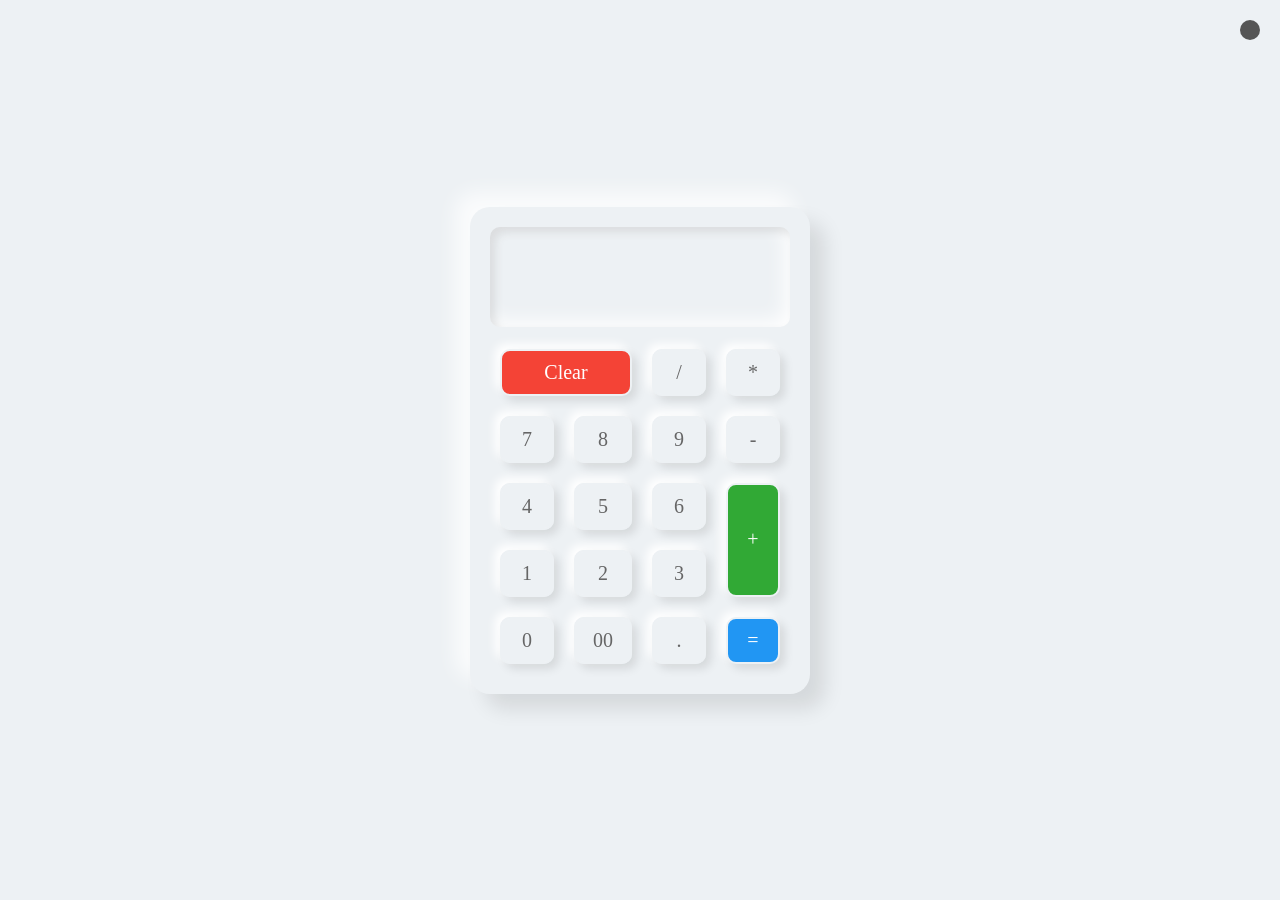
<file: calculator-main/index.html>
<!DOCTYPE html>
<html lang="en">
<head>
    <meta charset="UTF-8">
    <meta name="viewport" content="width=device-width, initial-scale=1.0">
    <title>Calculator</title>
    <link rel="stylesheet" href="./style.css">
</head>
<body>
    <div class="toggleBtn"></div>
    <div class="calculator">
        <div class="buttons">
            <h2 id="title"></h2>
            <span id="clear">Clear</span>
            <span>/</span>
            <span>*</span>
            <span>7</span>
            <span>8</span>
            <span>9</span>
            <span>-</span>
            <span>4</span>
            <span>5</span>
            <span>6</span>
            <span id="plus">+</span>
            <span>1</span>
            <span>2</span>
            <span>3</span>
            <span>0</span>
            <span>00</span>
            <span>.</span>
            <span id="equal">=</span>
        </div>
    </div>




    <script src="./main.js"></script>
</body>
</html>
</file>
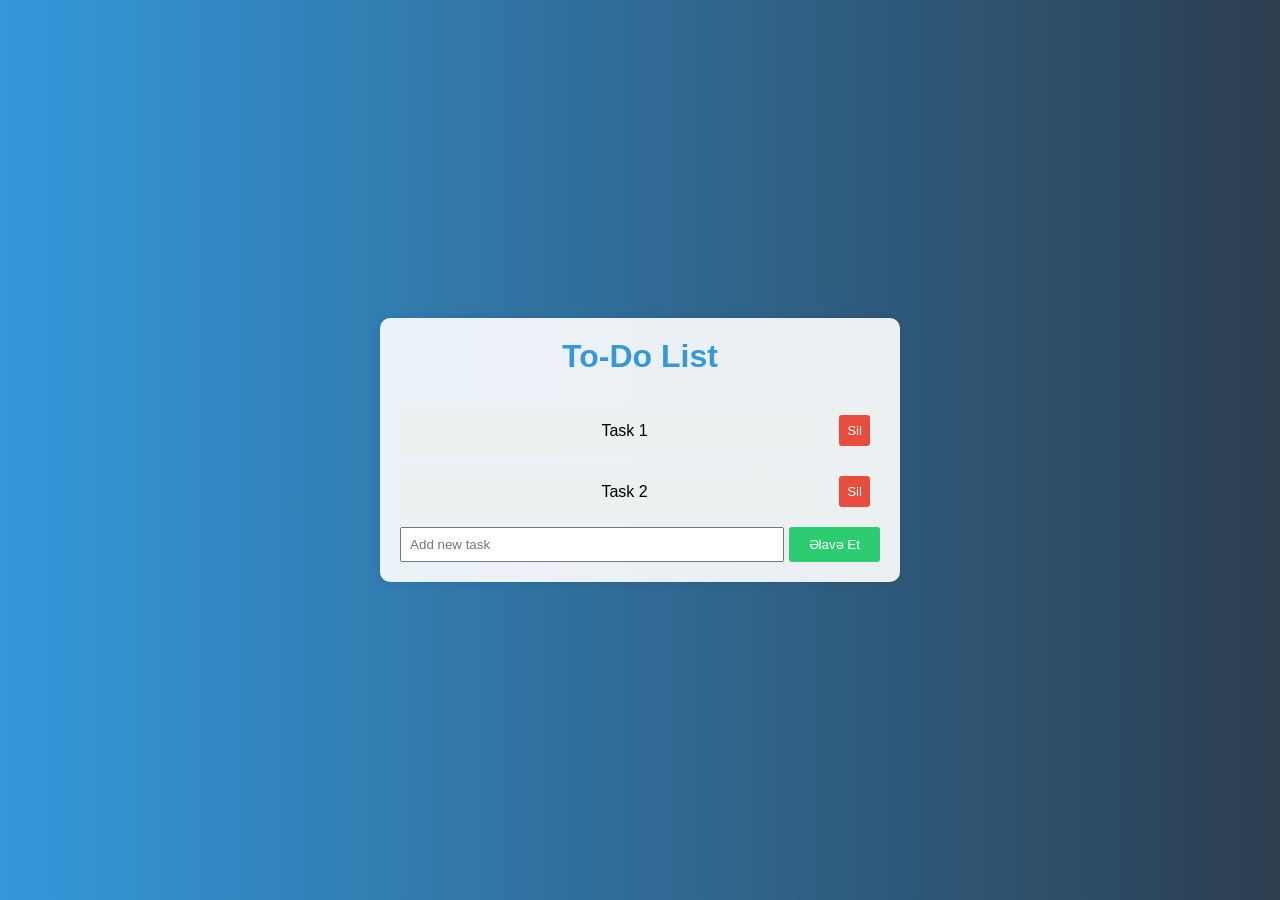
<file: To--Do-list-main/index.html>
<!DOCTYPE html>
<html lang="en">

<head>
    <meta charset="UTF-8">
    <meta name="viewport" content="width=device-width, initial-scale=1.0">
    <title>To-Do List</title>
    <link rel="stylesheet" href="./style.css">
</head>

<body>
    <div class="todo-container">
        <h1>To-Do List</h1>
        <ul id="todo-list">
            <li><span>Task 1</span><button class="delete-btn">Sil</button></li>
            <li><span>Task 2</span><button class="delete-btn">Sil</button></li>
        </ul>
        <input type="text" id="task-input" placeholder="Add new task">
        <button id="add-btn">Əlavə Et</button>
    </div>



    <script src="./main.js"></script>
</body>

</html>
</file>
<file: calculator-main/style.css>
* {
  padding: 0;
  margin: 0;
  box-sizing: border-box;
  text-decoration: none;
  list-style: none;
}
body {
  display: flex;
  justify-content: center;
  align-items: center;
  min-height: 100vh;
  background: #edf1f4;
}
.calculator {
  position: relative;
  width: 340px;
  padding: 20px;
  border-radius: 20px;
  box-shadow: 15px 15px 20px rgba(0, 0, 0, 0.1), -15px -15px 20px #fffb;
}
.black .calculator{
    background: #33393e;
    box-shadow: 15px 15px 20px rgba(0, 0, 0, 0.25), -15px -15px 20px rgba(255, 255, 255, 0.1);
}
.calculator .buttons {
  display: grid;
  position: relative;
}
.calculator .buttons #title {
  position: relative;
  grid-column: span 4;
  user-select: none;
  overflow: none;
  width: 100%;
  text-align: end;
  color: #5166d6;
  height: 100px;
  line-height: 100px;
  box-shadow: inset 5px 5px 10px rgba(0, 0, 0, 0.1), inset -5px -5px 20px #fff;
  border-radius: 10px;
  margin-bottom: 12px;
  padding: 0 20px;
  font-size: 30px;
  font-weight: 500;
}
.black .calculator .buttons #title{
    color: #fff;
}
.calculator .buttons span {
  position: relative;
  padding: 10px;
  box-shadow: 5px 5px 10px rgba(0, 0, 0, 0.1), -5px -5px 20px #fff;
  margin: 10px;
  cursor: pointer;
  user-select: none;
  min-width: 40px;
  display: flex;
  justify-content: center;
  align-items: center;
  font-size: 20px;
  color: #666;
  border: 2px solid #edf1f4;
  box-shadow: 5px 5px 10px rgba(0, 0, 0, 0.1), -5px -5px 10px #fff;
  border-radius: 10px;
}
.black .calculator .buttons span{
    color: #fff;
}
.calculator .buttons span:active {
  box-shadow: inset 5px 5px 10px rgba(0, 0, 0, 0.1), inset -5px -5px 10px #fff;
  color: #f44336;
}
.calculator .buttons span#clear {
  grid-column: span 2;
  background: #f44336;
  color: #fff;
  border: 2px solid #edf1f4;
}
.calculator .buttons span#plus {
  grid-row: span 2;
  background: #31a935;
  color: #fff;
  border: 2px solid #edf1f4;
}
.calculator .buttons span#equal {
  grid-row: span 2;
  background: #2196f3;
  color: #fff;
  border: 2px solid #edf1f4;
}
.calculator .buttons span#clear:active,
.calculator .buttons span#plus:active,
.calculator .buttons span#equal:active {
  box-shadow: 5px 5px 10px rgba(0, 0, 0, 0.1), -5px -5px 10px #fff,
    inset 5px 5px 10px rgba(0, 0, 0, 0.1);
}
.toggleBtn {
  position: fixed;
  top: 20px;
  right: 20px;
  width: 20px;
  height: 20px;
  background: #555;
  border-radius: 20px;
}
.black{
    background: #282c2f;
}
</file>
<file: To--Do-list-main/style.css>
* {
  margin: 0;
  padding: 0;
  list-style: none;
  text-decoration: none;
}
body {
  font-family: "Arial", sans-serif;
  display: flex;
  align-items: center;
  justify-content: center;
  height: 100vh;
  background: linear-gradient(to right, #3498db, #2c3e50);
}

.todo-container {
  background-color: rgba(255, 255, 255, 0.9);
  padding: 20px;
  border-radius: 10px;
  box-shadow: 0 0 10px rgba(0, 0, 0, 0.1);
  width: 480px;
  min-width: 250px;
  text-align: center;
}

h1 {
  color: #3498db;
  padding-bottom: 20px;
}

li {
  background-color: #ecf0f1;
  margin: 10px 0;
  padding: 10px;
  border-radius: 5px;
  display: flex;
  justify-content: space-between;
  align-items: center;
}

span {
  flex: 1;
}

.delete-btn {
  background-color: #e74c3c;
  color: #fff;
  border: none;
  padding: 8px;
  border-radius: 3px;
  cursor: pointer;
  transition: 0.5s;
}
.delete-btn:hover{
  transform: scale(1.2);
}
input {
  width: 80%;
  padding: 8px;
  box-sizing: border-box;
}

#add-btn {
  background-color: #2ecc71;
  color: #fff;
  border: none;
  padding: 10px 20px;
  border-radius: 3px;
  cursor: pointer;
  transition: 0.5s;
}
#add-btn:hover{
  transform: scale(1.1);
}
</file>
